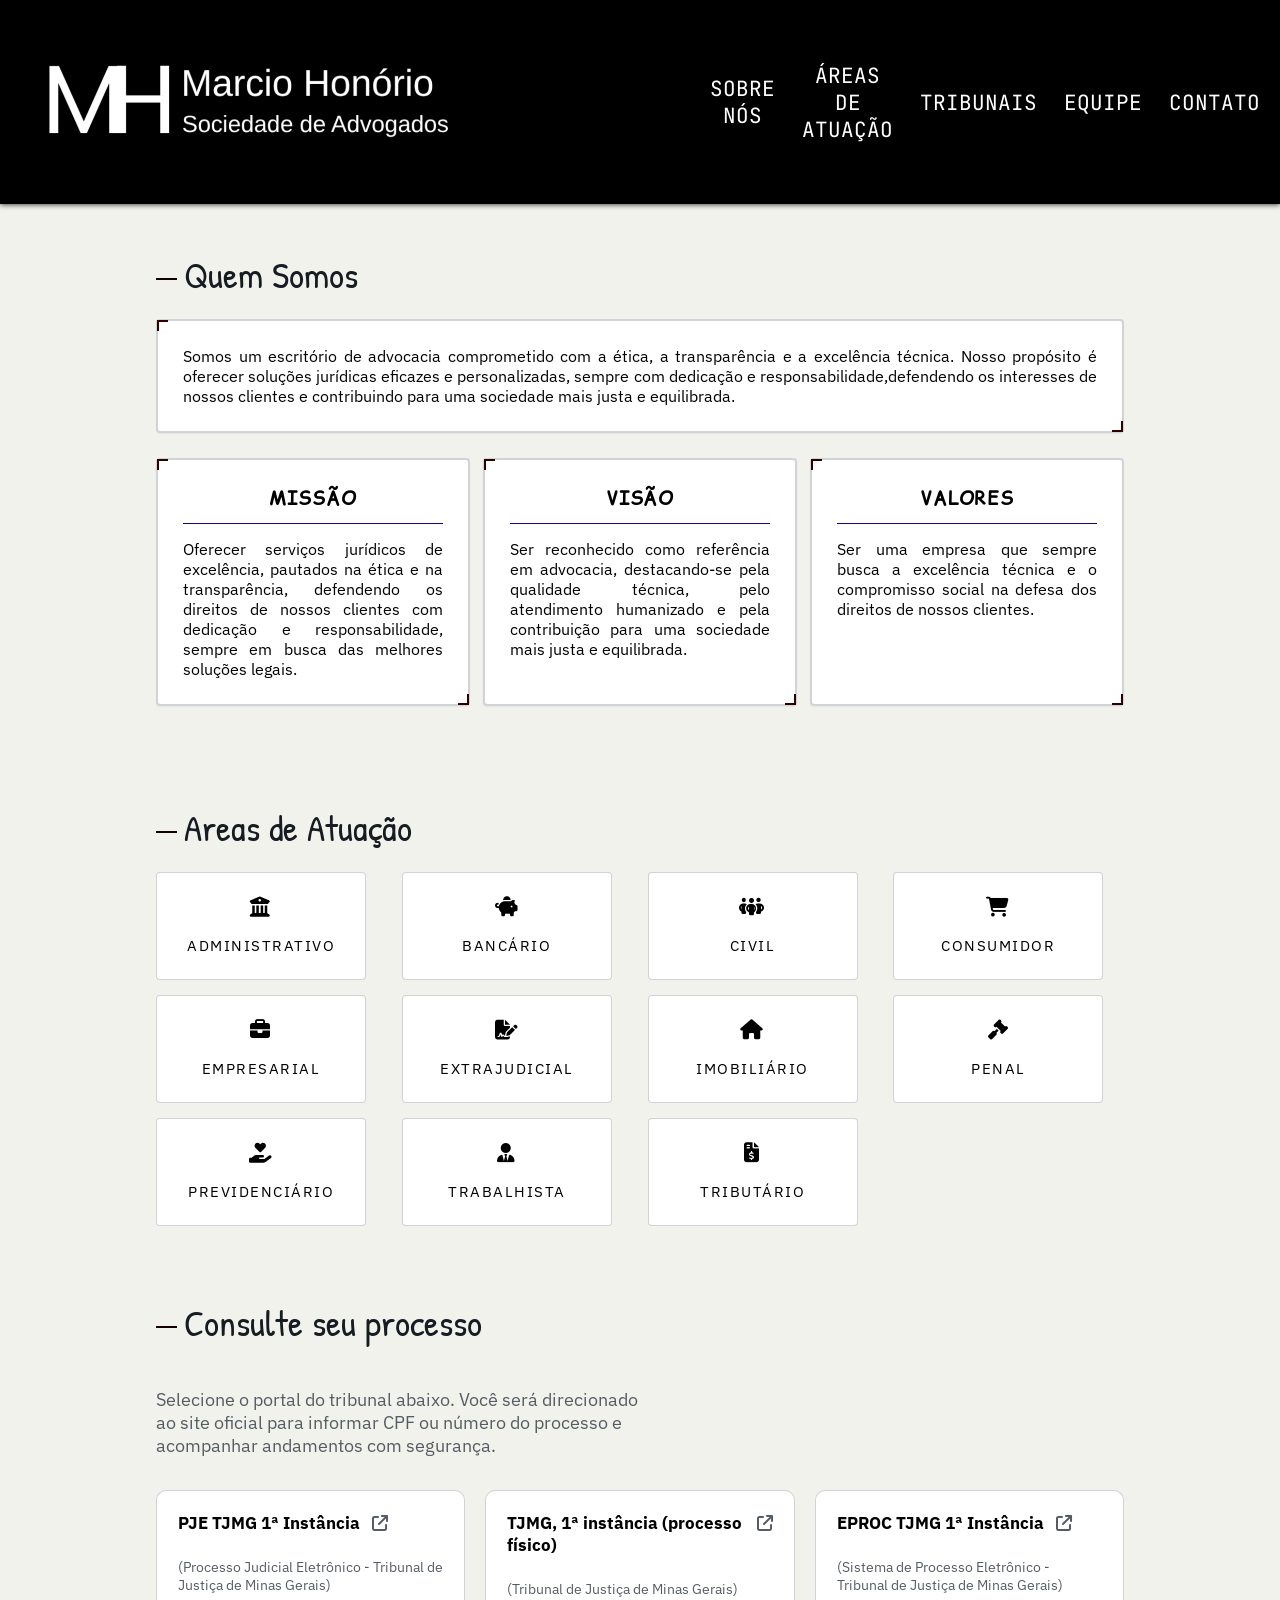
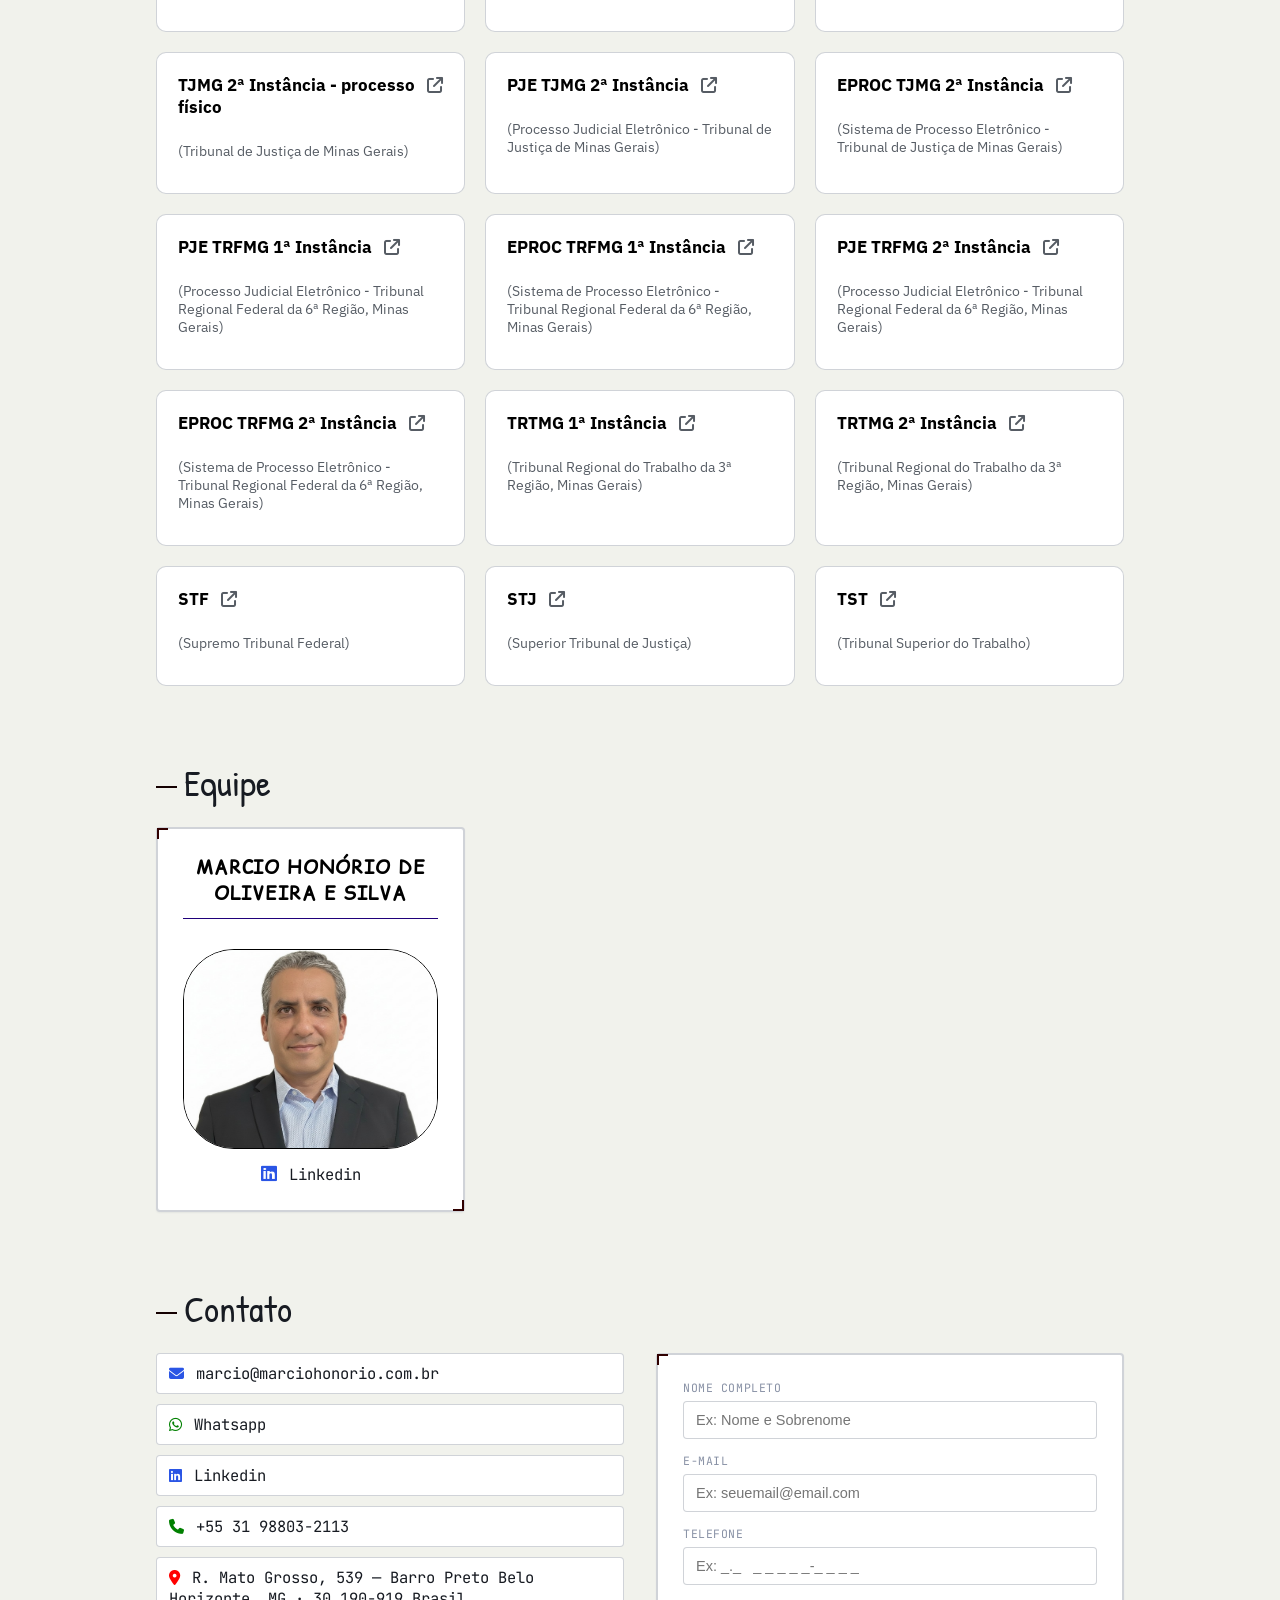
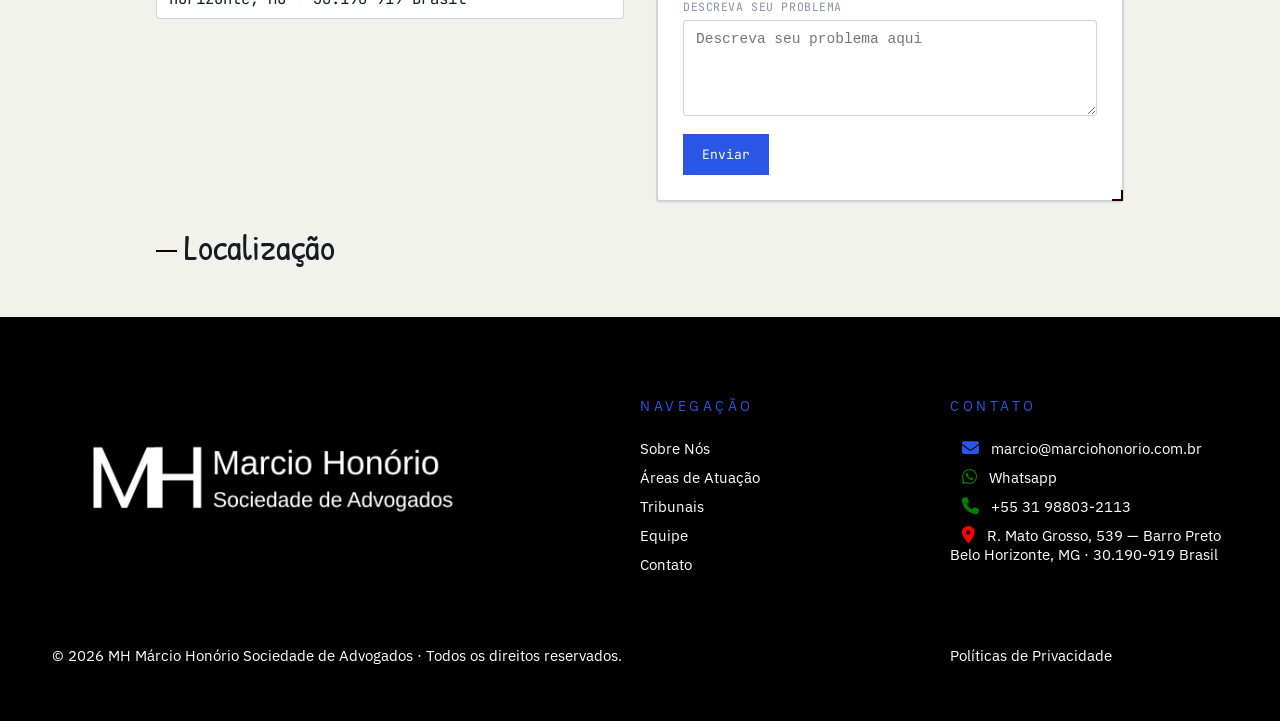
<file: public/index.html>
<!DOCTYPE html>
<html lang="en">
<head>
    <meta charset="UTF-8">
    <meta name="viewport" content="width=device-width, initial-scale=1.0">
    <title>Marcio Honório Advogados</title>

    <!-- Open Grafic Protocol -->
    <meta property="og:title" content="Marcio Honório Sociedade de Avogados"/>
    <meta property="og:description" content="Escritório de Advocacia, buscando sempre a melhor solução para os seus clientes." />
    <meta property="og:type" content="image"/>
    <meta property="og:url" content="https://marciohonorio.com.br"/>

    <!-- Links -->
    <link rel="stylesheet" href="assets/css/style.css">
    <link rel="stylesheet" href="assets/css/fontStyle.css">
    <script src="assets/script/script.js" defer></script>

    <link rel="stylesheet" href="https://cdnjs.cloudflare.com/ajax/libs/font-awesome/6.4.0/css/all.min.css">
</head>
<body>
    <!-- HEADER -->
    <header>
        <div>
            <div class="logo">
                <img src="assets/img/MH-Logo.png" alt="MH-Advogados">
            </div>
            <nav>
                <a href="#sobre-nos">Sobre<br>Nós</a>
                <a href="#areas-atuacao">Áreas<br>de<br>Atuação</a>
                <a href="#tribunais">Tribunais</a>
                <a href="#equipe">Equipe</a>
                <a href="#contato">Contato</a>
            </nav>
        </div>
    </header>
    <!-- MAIN -->
    <main>
        <!-- SOBRE NÓS -->
        <section class="wrap" id="sobre-nos">
            <h2>Quem Somos</h2>
            <p class="card">Somos um escritório de advocacia comprometido com a ética, a transparência e a excelência técnica. Nosso propósito é oferecer soluções jurídicas eficazes e personalizadas, sempre com dedicação e responsabilidade,defendendo os interesses de nossos clientes e contribuindo para uma sociedade mais justa e equilibrada.</p>
            <div>
                <div class="card">
                    <h3>Missão</h3>
                    <p>Oferecer serviços jurídicos de excelência, pautados na ética e na transparência, defendendo os direitos de nossos clientes com dedicação e responsabilidade, sempre em busca das melhores soluções legais.</p>
                </div>
                <div class="card">
                    <h3>Visão</h3>
                    <p>Ser reconhecido como referência em advocacia, destacando-se pela qualidade técnica, pelo atendimento humanizado e pela contribuição para uma sociedade mais justa e equilibrada.</p>
                </div>
                <div class="card">
                    <h3>Valores</h3>
                    <p>Ser uma empresa que sempre busca a excelência técnica e o compromisso social na defesa dos direitos de nossos clientes.</p>
                </div>
            </div>
        </section>

        <!-- AREAS DE ATUAÇÃO -->
        <section class="wrap" id="areas-atuacao">
            <h2>Areas de Atuação</h2>
            <ul>
                <li><i class="fa-solid fa-building-columns"></i>Administrativo</li>
                <li><i class="fa-solid fa-piggy-bank"></i>Bancário</li>
                <li><i class="fa-solid fa-people-group"></i>Civil</li>
                <li><i class="fa-solid fa-cart-shopping"></i>Consumidor</li>
                <li><i class="fa-solid fa-briefcase"></i>Empresarial</li>
                <li><i class="fa-solid fa-file-signature"></i> Extrajudicial</li>
                <li><i class="fa-solid fa-house"></i> Imobiliário</li>
                <li><i class="fa-solid fa-gavel"></i> Penal</li>
                <li><i class="fa-solid fa-hand-holding-heart"></i>Previdenciário</li>
                <li><i class="fa-solid fa-user-tie"></i>Trabalhista</li>
                <li><i class="fa-solid fa-file-invoice-dollar"></i>Tributário</li>
            </ul>
        </section>

        <!-- TIBUNAIS -->
        <section class="wrap" id="tribunais">
            <h2>Consulte seu processo</h2>
            <p>Selecione o portal do tribunal abaixo. Você será direcionado ao site oficial para informar CPF ou número do processo e acompanhar andamentos com segurança.</p>
            <div>
                <nav>
                    <a href="https://pje-consulta-publica.tjmg.jus.br/" target="_blank">
                        <span>PJE TJMG 1ª Instância<i class="fa-solid fa-arrow-up-right-from-square"></i></span>
                        <span>(Processo Judicial Eletrônico - Tribunal de Justiça de Minas Gerais)</span>
                    </a>
                    <a href="https://www4.tjmg.jus.br/juridico/sf/" target="_blank">
                        <span class="long-text">TJMG, 1ª instância (processo físico)<i class="fa-solid fa-arrow-up-right-from-square"></i></span>
                        <span>(Tribunal de Justiça de Minas Gerais)</span>
                    </a>
                    <a href="https://eproc-consulta-publica-1g.tjmg.jus.br/eproc/externo_controlador.php?acao=processo_consulta_publica" target="_blank">
                        <span>EPROC TJMG 1ª Instância<i class="fa-solid fa-arrow-up-right-from-square"></i></span>
                        <span>(Sistema de Processo Eletrônico - Tribunal de Justiça de Minas Gerais)</span>
                    </a>
                    <a href="https://www4.tjmg.jus.br/juridico/sf/proc_massiva2.jsp" target="_blank">
                        <span class="long-text">TJMG 2ª Instância - processo físico<i class="fa-solid fa-arrow-up-right-from-square"></i></span>
                        <span>(Tribunal de Justiça de Minas Gerais)</span>
                    </a>
                    <a href="https://pjerecursal.tjmg.jus.br/pje/ConsultaPublica/listView.seam" target="_blank">
                        <span>PJE TJMG 2ª Instância<i class="fa-solid fa-arrow-up-right-from-square"></i></span>
                        <span>(Processo Judicial Eletrônico - Tribunal de Justiça de Minas Gerais)</span>
                    </a>
                    <a href="https://eproc-consulta-publica-2g.tjmg.jus.br/eproc/externo_controlador.php?acao=processo_consulta_publica" target="_blank">
                        <span>EPROC TJMG 2ª Instância<i class="fa-solid fa-arrow-up-right-from-square"></i></span>
                        <span>(Sistema de Processo Eletrônico - Tribunal de Justiça de Minas Gerais)</span>
                    </a>
                    <a href="https://pje1g.trf6.jus.br/consultapublica/ConsultaPublica/listView.seam" target="_blank">
                        <span>PJE TRFMG 1ª Instância<i class="fa-solid fa-arrow-up-right-from-square"></i></span>
                        <span>(Processo Judicial Eletrônico - Tribunal Regional Federal da 6ª Região, Minas Gerais)</span>
                    </a>
                    <a href="https://eproc1g.trf6.jus.br/eproc/externo_controlador.php?acao=processo_consulta_publica" target="_blank">
                        <span>EPROC TRFMG 1ª Instância<i class="fa-solid fa-arrow-up-right-from-square"></i></span>
                        <span>(Sistema de Processo Eletrônico - Tribunal Regional Federal da 6ª Região, Minas Gerais)</span>
                    </a>
                    <a href="https://pje2g.trf6.jus.br/consultapublica/ConsultaPublica/listView.seam" target="_blank">
                        <span>PJE TRFMG 2ª Instância<i class="fa-solid fa-arrow-up-right-from-square"></i></span>
                        <span>(Processo Judicial Eletrônico - Tribunal Regional Federal da 6ª Região, Minas Gerais)</span>
                    </a>
                    <a href="https://eproc2g.trf6.jus.br/eproc/externo_controlador.php?acao=processo_consulta_publica" target="_blank">
                        <span>EPROC TRFMG 2ª Instância<i class="fa-solid fa-arrow-up-right-from-square"></i></span>
                        <span>(Sistema de Processo Eletrônico - Tribunal Regional Federal da 6ª Região, Minas Gerais)</span>
                    </a>
                    <a href="https://pje.trt3.jus.br/primeirograu/login.seam" target="_blank">
                        <span>TRTMG 1ª Instância<i class="fa-solid fa-arrow-up-right-from-square"></i></span>
                        <span>(Tribunal Regional do Trabalho da 3ª Região, Minas Gerais)</span>
                    </a>
                    <a href="https://pje.trt3.jus.br/segundograu/login.seam" target="_blank">
                        <span>TRTMG 2ª Instância<i class="fa-solid fa-arrow-up-right-from-square"></i></span>
                        <span>(Tribunal Regional do Trabalho da 3ª Região, Minas Gerais)</span>
                    </a>
                    <a href="https://portal.stf.jus.br/" target="_blank">
                        <span>STF<i class="fa-solid fa-arrow-up-right-from-square"></i></span>
                        <span>(Supremo Tribunal Federal)</span>
                    </a>
                    <a href="https://processo.stj.jus.br/processo/pesquisa/?aplicacao=processos.ea" target="_blank">
                        <span>STJ<i class="fa-solid fa-arrow-up-right-from-square"></i></span>    
                        <span>(Superior Tribunal de Justiça)</span>
                    </a>
                    <a href="https://www.tst.jus.br/" target="_blank">
                        <span>TST<i class="fa-solid fa-arrow-up-right-from-square"></i></span>
                        <span>(Tribunal Superior do Trabalho)</span>
                    </a>
                </nav>
            </div>
        </section>

        <!-- EQUIPE -->
        <section class="wrap" id="equipe">
            <h2>Equipe</h2>
            <div>
                <div class="card">
                    <h3>Marcio Honório de Oliveira e Silva</h3>
                    <img src="assets/img/MarcioHonorio.png" alt="Marcio Honório">
                    <a href="https://www.linkedin.com/in/marciohonorio/" target="_blank"><i class="fab fa-linkedin"></i>Linkedin</a>
                </div>
            </div>
        </section>

        <!-- CONTATO -->
        <section class="wrap" id="contato">
            <h2>Contato</h2>
            <div id="formas-contato">
                <nav>
                    <a href="mailto:marcio@marciohonorio.com.br"><i class="fas fa-envelope"></i>marcio@marciohonorio.com.br</a>
                    <a href="https://wa.me/5531988032113" target="_blank"><i class="fab fa-whatsapp"></i>Whatsapp</a>
                    <a href="https://www.linkedin.com/in/marciohonorio/" target="_blank"><i class="fab fa-linkedin"></i>Linkedin</a>
                    <a id="telefone-mobile" href="#telefone-form"><i class="fas fa-phone"></i>+55 31 98803-2113</a>
                    <p><i class="fas fa-map-marker-alt"></i>R. Mato Grosso, 539 — Barro Preto Belo Horizonte, MG · 30.190-919 Brasil</p>
                </nav>
                <form action="" class="card" novalidate>
                    <label for="form-name">Nome Completo</label>
                    <input type="text" id="form-name" name="Name" maxlength="32" placeholder="Ex: Nome e Sobrenome" required>
                    <label for="form-email">E-mail</label>
                    <input type="email" id="form-email" name="Email" placeholder="Ex: seuemail@email.com" required>
                    <label for="form-tel">Telefone</label>
                    <input type="tel" id="form-tel" name="Telephone" placeholder="Ex: _._   _ _ _ _ _-_ _ _ _" maxlength="15" required>
                    <label for="form-msg">Descreva seu problema</label>
                    <textarea name="Message" id="form-msg" placeholder="Descreva seu problema aqui" required></textarea>
                    <button type="submit">Enviar</button>
                </form>
            </div>
            <div>
                <h2>Localização</h2>
                <div id="map-iframe">

                </div>
            </div>
        </section>
    </main>
    <!-- FOOTER -->
    <footer>
        <div>
            <div class="logo">
                <img src="assets/img/MH-Logo.png" alt="MH-Advogados">
            </div>
            <!-- FOOTER NAV. -->
            <div id="footer-nav">
                <h4>Navegação</h4>
                <nav>
                    <a href="#sobre-nos">Sobre Nós</a>
                    <a href="#areas-atuacao">Áreas de Atuação</a>
                    <a href="#tribunais">Tribunais</a>
                    <a href="#equipe">Equipe</a>
                    <a href="#contato">Contato</a>
                </nav>
            </div>
            <!-- FOOTER CONTATO -->
            <div id="footer-contact">
                <h4>Contato</h4>
                <nav>
                    <a href="mailto:marcio@marciohonorio.com.br"><i class="fas fa-envelope"></i>marcio@marciohonorio.com.br</a>
                    <a href="https://wa.me/5531988032113" target="_blank"><i class="fab fa-whatsapp"></i>Whatsapp</a>
                    <a id="telefone-mobile" href="#telefone-form" id="telefone-form"><i class="fas fa-phone"></i>+55 31 98803-2113</a>
                    <p><i class="fas fa-map-marker-alt"></i>R. Mato Grosso, 539 — Barro Preto Belo Horizonte, MG · 30.190-919 Brasil</p>
                </nav>
            </div>
            <div id="direitos-reservados">
                <p>© 2026 MH Márcio Honório Sociedade de Advogados · Todos os direitos reservados.</p>
            </div>
            <div>
                <a href="politicasPrivacidade.html">Políticas de Privacidade</a>
            </div>
    </footer>
</body>
</html>
</file>
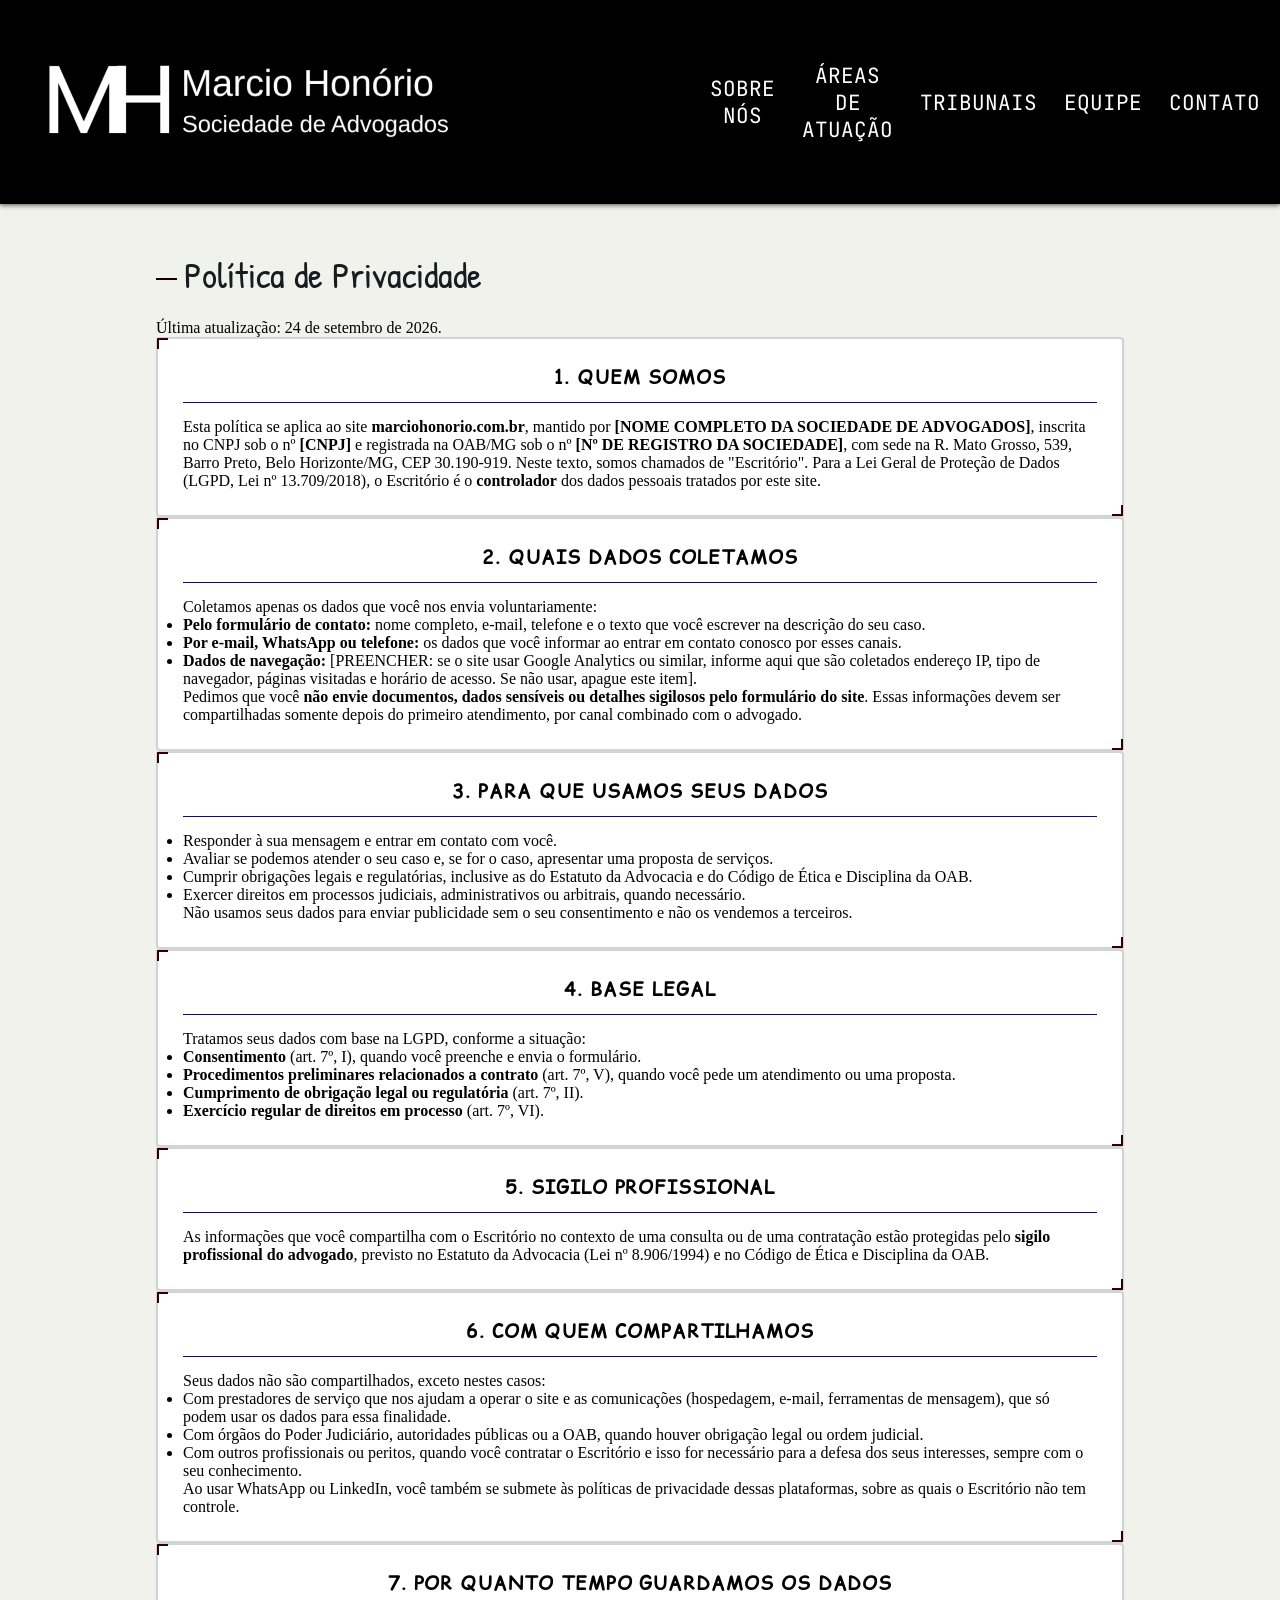
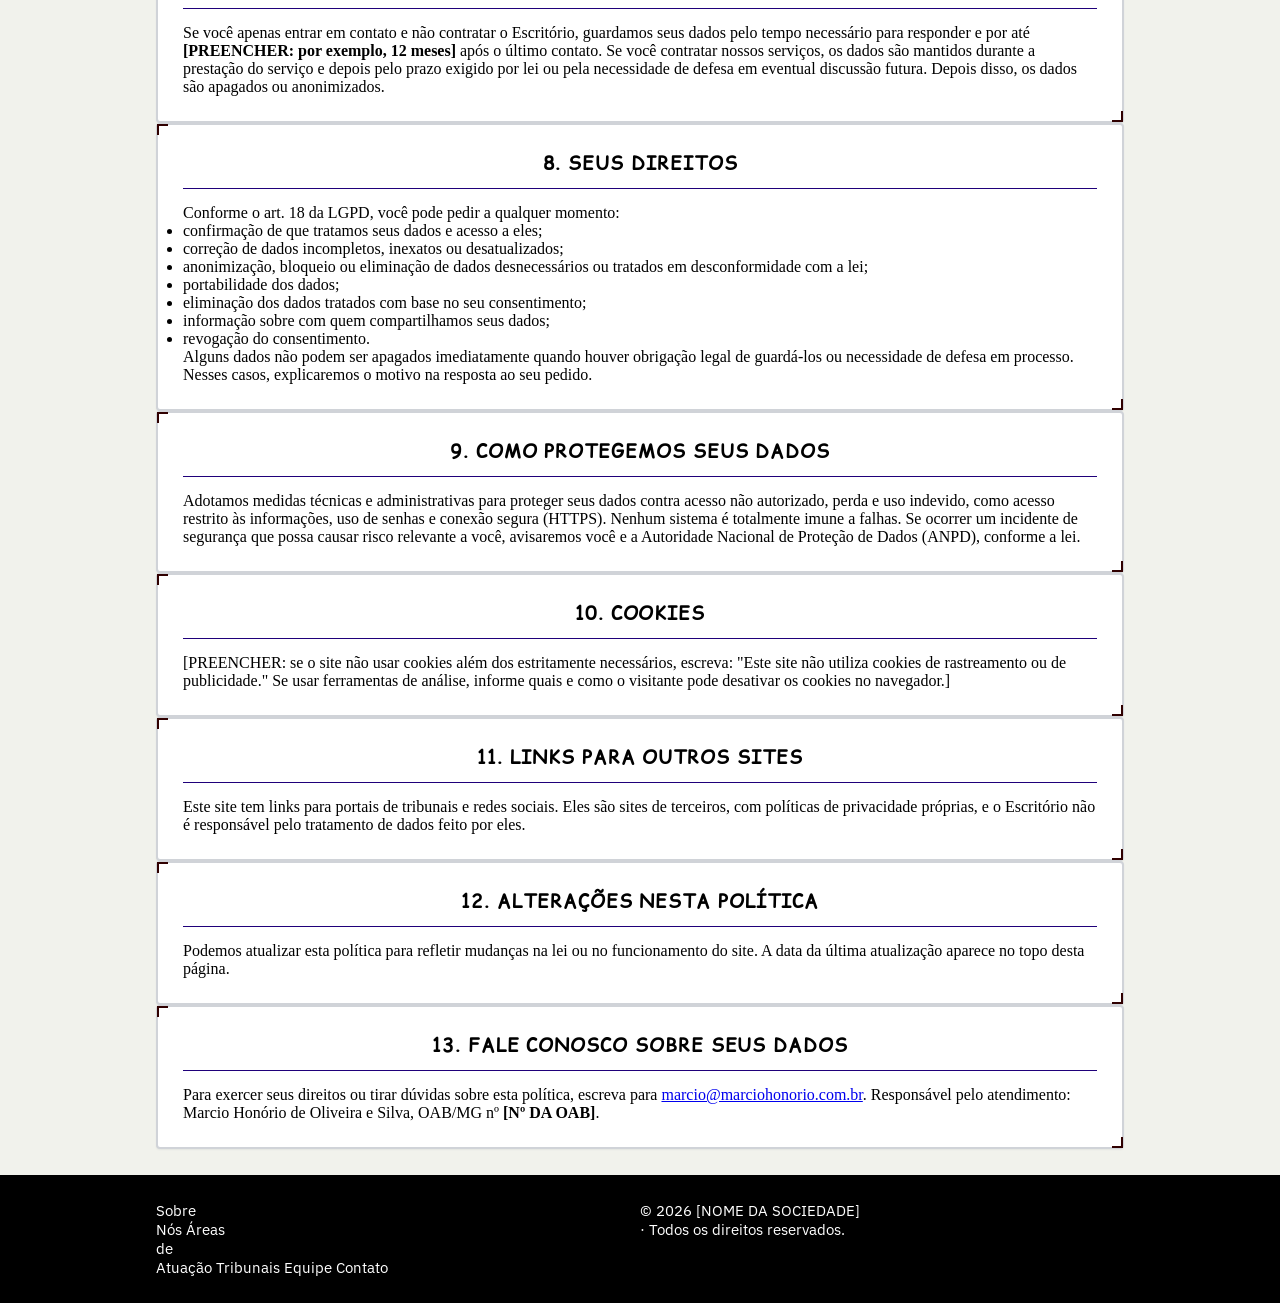
<file: public/politicasPrivacidade.html>
<!DOCTYPE html>
<html lang="pt-BR">
<head>
    <meta charset="UTF-8">
    <meta name="viewport" content="width=device-width, initial-scale=1.0">
    <title>Política de Privacidade | Marcio Honório Advogados</title>
    <meta name="description" content="Saiba como o escritório Marcio Honório Advogados coleta, usa e protege os seus dados pessoais.">

    <link rel="stylesheet" href="assets/css/style.css">
    <link rel="stylesheet" href="assets/css/fontStyle.css">
    <script src="assets/script/script.js" defer></script>
    <link rel="stylesheet" href="https://cdnjs.cloudflare.com/ajax/libs/font-awesome/6.4.0/css/all.min.css">
</head>
<body>
    <header>
        <div>
            <div class="logo">
                <a href="index.html"><img src="assets/img/MH-Logo.png" alt="MH-Advogados"></a>
            </div>
            <nav>
                <a href="index.html#sobre-nos">Sobre<br>Nós</a>
                <a href="index.html#areas-atuacao">Áreas<br>de<br>Atuação</a>
                <a href="index.html#tribunais">Tribunais</a>
                <a href="index.html#equipe">Equipe</a>
                <a href="index.html#contato">Contato</a>
            </nav>
        </div>
    </header>

    <main>
        <section class="wrap" id="politica-privacidade">
            <h2>Política de Privacidade</h2>
            <p>Última atualização: 24 de setembro de 2026.</p>

            <div class="card">
                <h3>1. Quem somos</h3>
                <p>Esta política se aplica ao site <strong>marciohonorio.com.br</strong>, mantido por <strong>[NOME COMPLETO DA SOCIEDADE DE ADVOGADOS]</strong>, inscrita no CNPJ sob o nº <strong>[CNPJ]</strong> e registrada na OAB/MG sob o nº <strong>[Nº DE REGISTRO DA SOCIEDADE]</strong>, com sede na R. Mato Grosso, 539, Barro Preto, Belo Horizonte/MG, CEP 30.190-919. Neste texto, somos chamados de "Escritório". Para a Lei Geral de Proteção de Dados (LGPD, Lei nº 13.709/2018), o Escritório é o <strong>controlador</strong> dos dados pessoais tratados por este site.</p>
            </div>

            <div class="card">
                <h3>2. Quais dados coletamos</h3>
                <p>Coletamos apenas os dados que você nos envia voluntariamente:</p>
                <ul>
                    <li><strong>Pelo formulário de contato:</strong> nome completo, e-mail, telefone e o texto que você escrever na descrição do seu caso.</li>
                    <li><strong>Por e-mail, WhatsApp ou telefone:</strong> os dados que você informar ao entrar em contato conosco por esses canais.</li>
                    <li><strong>Dados de navegação:</strong> [PREENCHER: se o site usar Google Analytics ou similar, informe aqui que são coletados endereço IP, tipo de navegador, páginas visitadas e horário de acesso. Se não usar, apague este item].</li>
                </ul>
                <p>Pedimos que você <strong>não envie documentos, dados sensíveis ou detalhes sigilosos pelo formulário do site</strong>. Essas informações devem ser compartilhadas somente depois do primeiro atendimento, por canal combinado com o advogado.</p>
            </div>

            <div class="card">
                <h3>3. Para que usamos seus dados</h3>
                <ul>
                    <li>Responder à sua mensagem e entrar em contato com você.</li>
                    <li>Avaliar se podemos atender o seu caso e, se for o caso, apresentar uma proposta de serviços.</li>
                    <li>Cumprir obrigações legais e regulatórias, inclusive as do Estatuto da Advocacia e do Código de Ética e Disciplina da OAB.</li>
                    <li>Exercer direitos em processos judiciais, administrativos ou arbitrais, quando necessário.</li>
                </ul>
                <p>Não usamos seus dados para enviar publicidade sem o seu consentimento e não os vendemos a terceiros.</p>
            </div>

            <div class="card">
                <h3>4. Base legal</h3>
                <p>Tratamos seus dados com base na LGPD, conforme a situação:</p>
                <ul>
                    <li><strong>Consentimento</strong> (art. 7º, I), quando você preenche e envia o formulário.</li>
                    <li><strong>Procedimentos preliminares relacionados a contrato</strong> (art. 7º, V), quando você pede um atendimento ou uma proposta.</li>
                    <li><strong>Cumprimento de obrigação legal ou regulatória</strong> (art. 7º, II).</li>
                    <li><strong>Exercício regular de direitos em processo</strong> (art. 7º, VI).</li>
                </ul>
            </div>

            <div class="card">
                <h3>5. Sigilo profissional</h3>
                <p>As informações que você compartilha com o Escritório no contexto de uma consulta ou de uma contratação estão protegidas pelo <strong>sigilo profissional do advogado</strong>, previsto no Estatuto da Advocacia (Lei nº 8.906/1994) e no Código de Ética e Disciplina da OAB.</p>
            </div>

            <div class="card">
                <h3>6. Com quem compartilhamos</h3>
                <p>Seus dados não são compartilhados, exceto nestes casos:</p>
                <ul>
                    <li>Com prestadores de serviço que nos ajudam a operar o site e as comunicações (hospedagem, e-mail, ferramentas de mensagem), que só podem usar os dados para essa finalidade.</li>
                    <li>Com órgãos do Poder Judiciário, autoridades públicas ou a OAB, quando houver obrigação legal ou ordem judicial.</li>
                    <li>Com outros profissionais ou peritos, quando você contratar o Escritório e isso for necessário para a defesa dos seus interesses, sempre com o seu conhecimento.</li>
                </ul>
                <p>Ao usar WhatsApp ou LinkedIn, você também se submete às políticas de privacidade dessas plataformas, sobre as quais o Escritório não tem controle.</p>
            </div>

            <div class="card">
                <h3>7. Por quanto tempo guardamos os dados</h3>
                <p>Se você apenas entrar em contato e não contratar o Escritório, guardamos seus dados pelo tempo necessário para responder e por até <strong>[PREENCHER: por exemplo, 12 meses]</strong> após o último contato. Se você contratar nossos serviços, os dados são mantidos durante a prestação do serviço e depois pelo prazo exigido por lei ou pela necessidade de defesa em eventual discussão futura. Depois disso, os dados são apagados ou anonimizados.</p>
            </div>

            <div class="card">
                <h3>8. Seus direitos</h3>
                <p>Conforme o art. 18 da LGPD, você pode pedir a qualquer momento:</p>
                <ul>
                    <li>confirmação de que tratamos seus dados e acesso a eles;</li>
                    <li>correção de dados incompletos, inexatos ou desatualizados;</li>
                    <li>anonimização, bloqueio ou eliminação de dados desnecessários ou tratados em desconformidade com a lei;</li>
                    <li>portabilidade dos dados;</li>
                    <li>eliminação dos dados tratados com base no seu consentimento;</li>
                    <li>informação sobre com quem compartilhamos seus dados;</li>
                    <li>revogação do consentimento.</li>
                </ul>
                <p>Alguns dados não podem ser apagados imediatamente quando houver obrigação legal de guardá-los ou necessidade de defesa em processo. Nesses casos, explicaremos o motivo na resposta ao seu pedido.</p>
            </div>

            <div class="card">
                <h3>9. Como protegemos seus dados</h3>
                <p>Adotamos medidas técnicas e administrativas para proteger seus dados contra acesso não autorizado, perda e uso indevido, como acesso restrito às informações, uso de senhas e conexão segura (HTTPS). Nenhum sistema é totalmente imune a falhas. Se ocorrer um incidente de segurança que possa causar risco relevante a você, avisaremos você e a Autoridade Nacional de Proteção de Dados (ANPD), conforme a lei.</p>
            </div>

            <div class="card">
                <h3>10. Cookies</h3>
                <p>[PREENCHER: se o site não usar cookies além dos estritamente necessários, escreva: "Este site não utiliza cookies de rastreamento ou de publicidade." Se usar ferramentas de análise, informe quais e como o visitante pode desativar os cookies no navegador.]</p>
            </div>

            <div class="card">
                <h3>11. Links para outros sites</h3>
                <p>Este site tem links para portais de tribunais e redes sociais. Eles são sites de terceiros, com políticas de privacidade próprias, e o Escritório não é responsável pelo tratamento de dados feito por eles.</p>
            </div>

            <div class="card">
                <h3>12. Alterações nesta política</h3>
                <p>Podemos atualizar esta política para refletir mudanças na lei ou no funcionamento do site. A data da última atualização aparece no topo desta página.</p>
            </div>

            <div class="card">
                <h3>13. Fale conosco sobre seus dados</h3>
                <p>Para exercer seus direitos ou tirar dúvidas sobre esta política, escreva para <a href="mailto:marcio@marciohonorio.com.br">marcio@marciohonorio.com.br</a>. Responsável pelo atendimento: Marcio Honório de Oliveira e Silva, OAB/MG nº <strong>[Nº DA OAB]</strong>.</p>
            </div>
        </section>
    </main>

    <footer>
        <div class="wrap">
            <div>
                <nav>
                    <a href="index.html#sobre-nos">Sobre<br>Nós</a>
                    <a href="index.html#areas-atuacao">Áreas<br>de<br>Atuação</a>
                    <a href="index.html#tribunais">Tribunais</a>
                    <a href="index.html#equipe">Equipe</a>
                    <a href="index.html#contato">Contato</a>
                </nav>
            </div>
            <div>
                <p>© 2026 [NOME DA SOCIEDADE] · Todos os direitos reservados.</p>
            </div>
        </div>
    </footer>
</body>
</html>
</file>
<file: public/assets/css/style.css>
:root {
    --black: #000000;
    --blue: #2A55E5;
    --blue-dark: #1F007A;
    --brown: #300000;
    --brown-strong: #140000;
    --gree: #008000;
    --gray: #565C64;
    --ink:#171B22;
    --ink-faint: #8891A5;
    --paper: #F1F2EC;
    --paper-line: rgba(22, 35, 61, 0.09);
    --paper-line-strong: rgba(22, 35, 61, 0.2);
    --red: #FF0000;
    --white: #FFFFFF;

    --card-shadow: 0 1px 2px rgba(22, 35, 61, 0.06);

    --radius: 4px;
}

* {
    margin: 0px;
    padding: 0px;
    box-sizing: border-box;
}

/*--------------- GLOBAL ---------------*/

body {
    background-color: var(--paper);
}

.wrap {
    max-width: 1080px;

    margin: 0 auto;
    padding: 26px 56px;
}

.card {
    position: relative;

    background-color: var(--white);

    border-width: 2px;
    border-color: var(--paper-line-strong);
    border-style: solid;
    border-radius: var(--radius);
    box-shadow: var(--card-shadow);

    padding: 25px;
}
.card::before,
.card::after {
    content: "";
    position: absolute;

    width: 9px;
    height: 9px;
}
.card::before {
    border-top: 2px solid var(--brown);
    border-left: 2px solid var(--brown);

    top: -1px;
    left: -1px;
}
.card::after {
    border-bottom: 2px solid var(--brown);
    border-right: 2px solid var(--brown);

    bottom: -1px;
    right: -1px;
}

h2 {
    font-family: "H2", cursive, sans-serif;
    font-size: 37px;
    color: var(--ink);

    margin: 12px 0;
    padding: 7px 0;

}
h2::before {
    content: "";
    display: inline-block;
    vertical-align: middle;

    width: 21px;
    height: 2px;

    margin-right: 7px;

    background-color: var(--brown-strong);
}

:focus-visible {
    outline: 2px solid var(--blue);
    outline-offset: 2px;
}

h3 {
    font-family: "H3", Arial, sans-serif;
    color: var();
    text-align: center;
    text-transform: uppercase;
    letter-spacing: 0.05em;

    margin-bottom: 15px;
    padding-bottom: 12px;
    border-bottom: 1px solid var(--blue-dark);
}

.fa-envelope,
.fa-linkedin {
    color: var(--blue);
}
.fa-whatsapp,
.fa-phone {
    color: var(--gree);
}
.fa-map-marker-alt {
    color: var(--red);
}

/*--------------- HEADER ---------------*/
header {
    background-color: var(--black);

    width: 100vw;

    box-shadow: 0 1px 5px rgba(0, 0, 0, 0.7);
}

header > div {
    display: flex;
    align-items: center;
    justify-content: space-between;

    max-width: 1240px;

    margin: 0 auto;
}

.logo img {
    height: 200px;
}

header div nav {
    display: flex;
    gap: 27px;
}

header div nav a {
    display: flex;
    flex-direction: column;
    align-items: center;
    justify-content: center;

    font-family: "Mono";
    font-size: 21px;
    text-align: center;
    text-transform: uppercase;
    text-decoration: none;
    color: var(--white);
}

/*--------------- SOBRE NÓS ---------------*/
#sobre-nos p {
    font-family: "IBM Plex Sans", sans-serif;

    text-align: justify;
}

#sobre-nos > div {
    display: grid;
    grid-template-columns: 1fr 1fr 1fr;
    gap:13px;

    margin: 25px 0;
}

#sobre-nos > div > .card {
    transition: all 0.3s ease;
}
#sobre-nos > div > .card::after,
#sobre-nos > div > .card::before {
    transition: all 0.3s ease;
}
#sobre-nos > div > .card:hover {
    transform: translateY(-3px);
}

/*--------------- AREAS DE ATUAÇÃO ---------------*/
#areas-atuacao ul {
    display: grid;
    grid-template-columns: 1fr 1fr 1fr 1fr;
    gap: 15px;

}

#areas-atuacao ul li {
    list-style: none;
    
    display: flex;
    flex-direction: column;
    gap: 7px;

    justify-content: center ;

    text-align: center;
    text-transform: uppercase;
    font-family: "IBM Plex Sans";
    font-size: 15px;
    letter-spacing: 0.1em;

    padding: 21px;

    width: 210px;
    height: 108px;

    border: 1px solid var(--paper-line-strong);
    border-radius: var(--radius);
    background-color: var(--white);

    transition: all 0.3s ease;
}
#areas-atuacao ul li:hover {
    border-color: var(--blue);

    transform: translateY(-5px);
}

#areas-atuacao ul li i {
    margin-bottom: 12px;

    font-size: 20px;
}

/*--------------- TRIBUNAIS ---------------*/
#tribunais > p {
    margin: 12px 0;
    padding: 21px 0;

    max-width: 50%;

    font-family: "IBM Plex Sans";
    font-size: 18px;
    text-align: left;
    color: var(--gray);
}

#tribunais div > nav {
    display: grid;
    grid-template-columns: 1fr 1fr 1fr;
    gap: 20px;
}

#tribunais div nav a {
    background-color: var(--white);

    border: 1px solid var(--paper-line-strong);
    border-radius: 10px;

    padding: 21px;

    width: 100%;

    font-family: "IBM Plex Sans";
    font-size: 17px;
    text-decoration: none;
    font-weight: 700;
    color: var(--black);

    display: flex;
    flex-direction: column;
    gap: 12px;

    transition: transform 0.12s ease, background 0.15s ease;
}
#tribunais div nav a:hover {
    transform: translateY(-5px);
    
    border-color: var(--blue);

    color: var(--blue);
}
#tribunais div nav a span:first-child {
    display: flex;
    align-items: center;
    gap: 12px;
}

#tribunais div nav a span.long-text {
    align-items: flex-start;
}

#tribunais div nav a span.long-text i {
    position: relative;
    top: 3px;
}

#tribunais div nav a i {
    font-size: 16px;

    color: var(--gray);
}
#tribunais div nav a:hover i {
    color: var(--blue);
}

#tribunais div nav a span:last-child {
    margin: 12px 0;

    font-size: 14px;
    font-weight: normal;
    color: var(--gray);
}

/*--------------- EQUIPE ---------------*/
#equipe > div {
    display: grid;
    grid-template-columns: 1fr 1fr 1fr;
    gap: 20px;
}

#equipe > div > .card {
    display: flex;
    flex-direction: column;
    gap: 15px;
}

#equipe > div  img {
    height: 200px;
    max-width: 100%;

    display: block;

    border: 1px solid var(--black);
    border-radius: 51px;
}

#equipe > div a {
    font-family: "Mono";
    font-size: 15.5px;
    text-decoration: none;
    text-align: center;
    color: var(--ink);
}
#equipe > div a:hover {
    color: var(--blue);
}

#equipe > div a i {
    margin-right: 12px;

    font-size: 18px;
}

/*--------------- CONTATO ---------------*/
#contato > #formas-contato {
    display: grid;
    grid-template-columns: 1fr 1fr;
    gap: 32px;
}

#contato > div > nav {
    display: flex;
    flex-direction: column;
    gap: 10px;
}

#contato > #formas-contato > nav > a,
#contato > #formas-contato > nav > p {
    background-color: var(--white);

    font-family: "Mono";
    font-size: 15.5px;
    text-decoration: none;
    color: var(--ink);
    
    border: 1px solid var(--paper-line-strong);
    border-radius: var(--radius);

    padding: 9px 12px;

    cursor: pointer;
}
#contato #formas-contato nav a:hover,
#contato #formas-contato nav p:hover {
    color: var(--blue);
    
    border-color: var(--blue);
}

#contato #formas-contato nav a i,
#contato #formas-contato nav p i {
    margin-right: 12px;

    font-size: 15px;
}

#contato #formas-contato form label {
    display: block;

    margin-bottom: 6px;

    font-family: "Mono";
    font-size: 11.5px;
    letter-spacing: 0.05em;
    text-transform: uppercase;
    color: var(--ink-faint);
}

#contato #formas-contato form input,
#contato #formas-contato form textarea {
    width: 100%;

    border: 1px solid var(--paper-line-strong);
    border-radius: var(--radius);

    padding: 10px 12px;
    margin-bottom: 14px;

    font-size: 14.5px;
    color: var(--ink);
}

#contato #formas-contato form textarea {
    min-height: 96px;

    resize: vertical;
}

#contato #formas-contato form > button {
    display: inline-flex;

    cursor: pointer;

    padding: 11px 18px;
    border: 1px solid transparent;

    background-color: var(--blue);

    font-family: "Mono", monospace;
    font-size: 13px;
    text-decoration: none;
    color: var(--white);

    transition: transform 0.12s ease, background 0.15s ease;
}
#contato #formas-contato form > button:hover {
    background-color: var(--blue-dark);
}
#contato #formas-contato form > button:active {
    transform: translateY(1px);
}


.erro {
    display: block;
    margin-top: -10px;
    margin-bottom: 14px;

    font-family: "Mono", monospace;
    font-size: 12px;
    color: #d93025;
}

.erro:empty {
    display: none;
}

#contato #formas-contato form input.invalido,
#contato #formas-contato form textarea.invalido {
    border-color: var(--red);
}

/*--------------- FOOTER ---------------*/
footer {
    background-color: var(--black);

    font-family: "IBM Plex Sans";
    font-size: 15px;
    color: var(--white);
}

footer .logo img {
    height: 180px;

    margin: 15px 0 0 15px;
}

footer a {
    text-decoration: none;
    align-self: flex-start;
    color: var( --white);
}
footer a:hover {
    color: var(--blue);
}

footer i {
    margin: 0 12px;

    font-size: 17px;
}

footer > div {
    display: grid;
    grid-template-columns: 2fr 1fr 1fr;
    column-gap: 32px;
    row-gap: 72px;

    max-width: 1240px;

    margin: 0 auto;
    padding: 56px 32px;
}

#direitos-reservados {
    grid-column: 1 / 3;
}

#footer-nav nav,
#footer-contact nav {
    display: flex;
    flex-direction: column;
    justify-content: center;
    gap: 10px;
}

footer h4 {
    margin: 12px 0;
    padding: 12px 0;

    font-size: 14px;
    text-transform: uppercase;
    letter-spacing: 0.25em;
    font-weight: normal;
    color: var(--blue);
}
</file>
<file: public/assets/css/fontStyle.css>
@font-face {
    font-family: "H2";
    src: url(/public/assets/font/PatrickHand-Regular.ttf)
    format("truetype");
    font-weight: bold;
}
@font-face {
    font-family: "H3";
    src: url(/public/assets/font/ComicRelief-Regular.ttf)
        format("truetype");
}
@font-face {
    font-family: "IBM Plex Sans";
    src: url(/public/assets/font/IBMPlexSans-VariableFont_wdth\,wght.ttf)
    format("truetype");
}
@font-face {
    font-family: "Mono";
    src: url(/public/assets/font/JetBrainsMono-VariableFont_wght.ttf)
    format("truetype");
}
</file>
